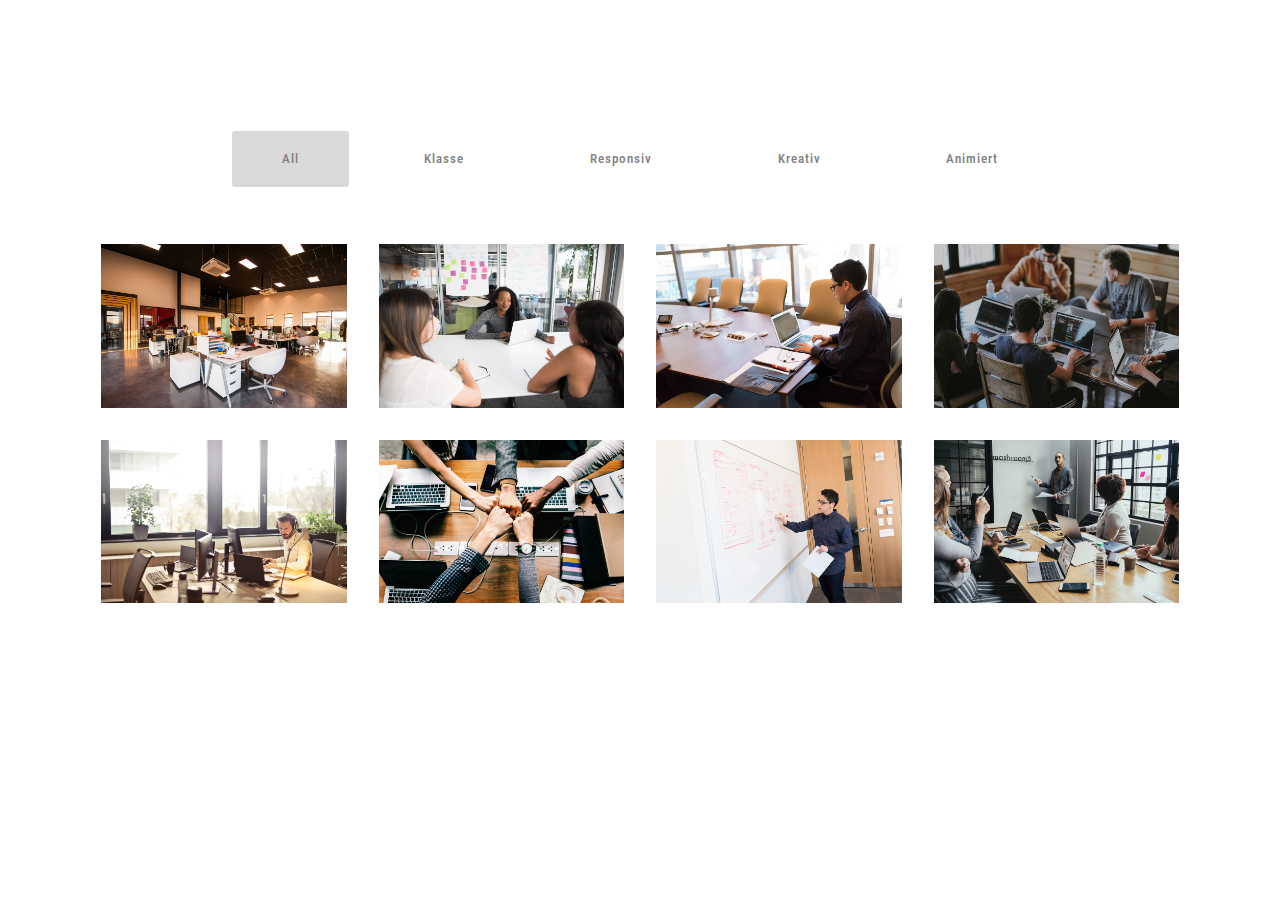
<file: index.html>
<!DOCTYPE html>
<html  >
<head>
  <!-- Site made with Mobirise Website Builder v4.12.3, https://mobirise.com -->
  <meta charset="UTF-8">
  <meta http-equiv="X-UA-Compatible" content="IE=edge">
  <meta name="generator" content="Mobirise v4.12.3, mobirise.com">
  <meta name="viewport" content="width=device-width, initial-scale=1, minimum-scale=1">
  <link rel="shortcut icon" href="assets/images/logo4.png" type="image/x-icon">
  <meta name="description" content="">
  
  
  <title>Home</title>
  <link rel="stylesheet" href="assets/web/assets/mobirise-icons/mobirise-icons.css">
  <link rel="stylesheet" href="assets/bootstrap/css/bootstrap.min.css">
  <link rel="stylesheet" href="assets/bootstrap/css/bootstrap-grid.min.css">
  <link rel="stylesheet" href="assets/bootstrap/css/bootstrap-reboot.min.css">
  <link rel="stylesheet" href="assets/tether/tether.min.css">
  <link rel="stylesheet" href="assets/theme/css/style.css">
  <link rel="stylesheet" href="assets/gallery/style.css">
  <link rel="preload" as="style" href="assets/mobirise/css/mbr-additional.css"><link rel="stylesheet" href="assets/mobirise/css/mbr-additional.css" type="text/css">
  
  
  
</head>
<body>
  <section class="mbr-gallery mbr-slider-carousel cid-rXDww7D6w6" id="gallery2-0">

    

    <div class="container">
        <div><!-- Filter --><div class="mbr-gallery-filter container gallery-filter-active"><ul buttons="0"><li class="mbr-gallery-filter-all"><a class="btn btn-md btn-primary active display-7" href="">All</a></li></ul></div><!-- Gallery --><div class="mbr-gallery-row"><div class="mbr-gallery-layout-default"><div><div><div class="mbr-gallery-item mbr-gallery-item--p2" data-video-url="false" data-tags="Klasse"><div href="#lb-gallery2-0" data-slide-to="0" data-toggle="modal"><img src="assets/images/background1.jpg" alt="" title=""><span class="icon-focus"></span></div></div><div class="mbr-gallery-item mbr-gallery-item--p2" data-video-url="false" data-tags="Responsiv"><div href="#lb-gallery2-0" data-slide-to="1" data-toggle="modal"><img src="assets/images/background2.jpg" alt="" title=""><span class="icon-focus"></span></div></div><div class="mbr-gallery-item mbr-gallery-item--p2" data-video-url="false" data-tags="Kreativ"><div href="#lb-gallery2-0" data-slide-to="2" data-toggle="modal"><img src="assets/images/background3.jpg" alt="" title=""><span class="icon-focus"></span></div></div><div class="mbr-gallery-item mbr-gallery-item--p2" data-video-url="false" data-tags="Animiert"><div href="#lb-gallery2-0" data-slide-to="3" data-toggle="modal"><img src="assets/images/background4.jpg" alt="" title=""><span class="icon-focus"></span></div></div><div class="mbr-gallery-item mbr-gallery-item--p2" data-video-url="false" data-tags="Klasse"><div href="#lb-gallery2-0" data-slide-to="4" data-toggle="modal"><img src="assets/images/background5.jpg" alt="" title=""><span class="icon-focus"></span></div></div><div class="mbr-gallery-item mbr-gallery-item--p2" data-video-url="false" data-tags="Klasse"><div href="#lb-gallery2-0" data-slide-to="5" data-toggle="modal"><img src="assets/images/background6.jpg" alt="" title=""><span class="icon-focus"></span></div></div><div class="mbr-gallery-item mbr-gallery-item--p2" data-video-url="false" data-tags="Responsiv"><div href="#lb-gallery2-0" data-slide-to="6" data-toggle="modal"><img src="assets/images/background7.jpg" alt="" title=""><span class="icon-focus"></span></div></div><div class="mbr-gallery-item mbr-gallery-item--p2" data-video-url="false" data-tags="Animiert"><div href="#lb-gallery2-0" data-slide-to="7" data-toggle="modal"><img src="assets/images/background8.jpg" alt="" title=""><span class="icon-focus"></span></div></div></div></div><div class="clearfix"></div></div></div><!-- Lightbox --><div data-app-prevent-settings="" class="mbr-slider modal fade carousel slide" tabindex="-1" data-keyboard="true" data-interval="false" id="lb-gallery2-0"><div class="modal-dialog"><div class="modal-content"><div class="modal-body"><div class="carousel-inner"><div class="carousel-item active"><img src="assets/images/background1.jpg" alt="" title=""></div><div class="carousel-item"><img src="assets/images/background2.jpg" alt="" title=""></div><div class="carousel-item"><img src="assets/images/background3.jpg" alt="" title=""></div><div class="carousel-item"><img src="assets/images/background4.jpg" alt="" title=""></div><div class="carousel-item"><img src="assets/images/background5.jpg" alt="" title=""></div><div class="carousel-item"><img src="assets/images/background6.jpg" alt="" title=""></div><div class="carousel-item"><img src="assets/images/background7.jpg" alt="" title=""></div><div class="carousel-item"><img src="assets/images/background8.jpg" alt="" title=""></div></div><a class="carousel-control carousel-control-prev" role="button" data-slide="prev" href="#lb-gallery2-0"><span class="mbri-left mbr-iconfont" aria-hidden="true"></span><span class="sr-only">Previous</span></a><a class="carousel-control carousel-control-next" role="button" data-slide="next" href="#lb-gallery2-0"><span class="mbri-right mbr-iconfont" aria-hidden="true"></span><span class="sr-only">Next</span></a><a class="close" href="#" role="button" data-dismiss="modal"><span class="sr-only">Close</span></a></div></div></div></div></div>
    </div>

</section>


  <section class="engine"><a href="https://mobirise.info/a">online site builder</a></section><script src="assets/web/assets/jquery/jquery.min.js"></script>
  <script src="assets/popper/popper.min.js"></script>
  <script src="assets/bootstrap/js/bootstrap.min.js"></script>
  <script src="assets/tether/tether.min.js"></script>
  <script src="assets/smoothscroll/smooth-scroll.js"></script>
  <script src="assets/bootstrapcarouselswipe/bootstrap-carousel-swipe.js"></script>
  <script src="assets/vimeoplayer/jquery.mb.vimeo_player.js"></script>
  <script src="assets/masonry/masonry.pkgd.min.js"></script>
  <script src="assets/imagesloaded/imagesloaded.pkgd.min.js"></script>
  <script src="assets/theme/js/script.js"></script>
  <script src="assets/gallery/player.min.js"></script>
  <script src="assets/gallery/script.js"></script>
  <script src="assets/slidervideo/script.js"></script>
  
  
 <div id="scrollToTop" class="scrollToTop mbr-arrow-up"><a style="text-align: center;"><i class="mbr-arrow-up-icon mbr-arrow-up-icon-cm cm-icon cm-icon-smallarrow-up"></i></a></div>
  </body>
</html>
</file>
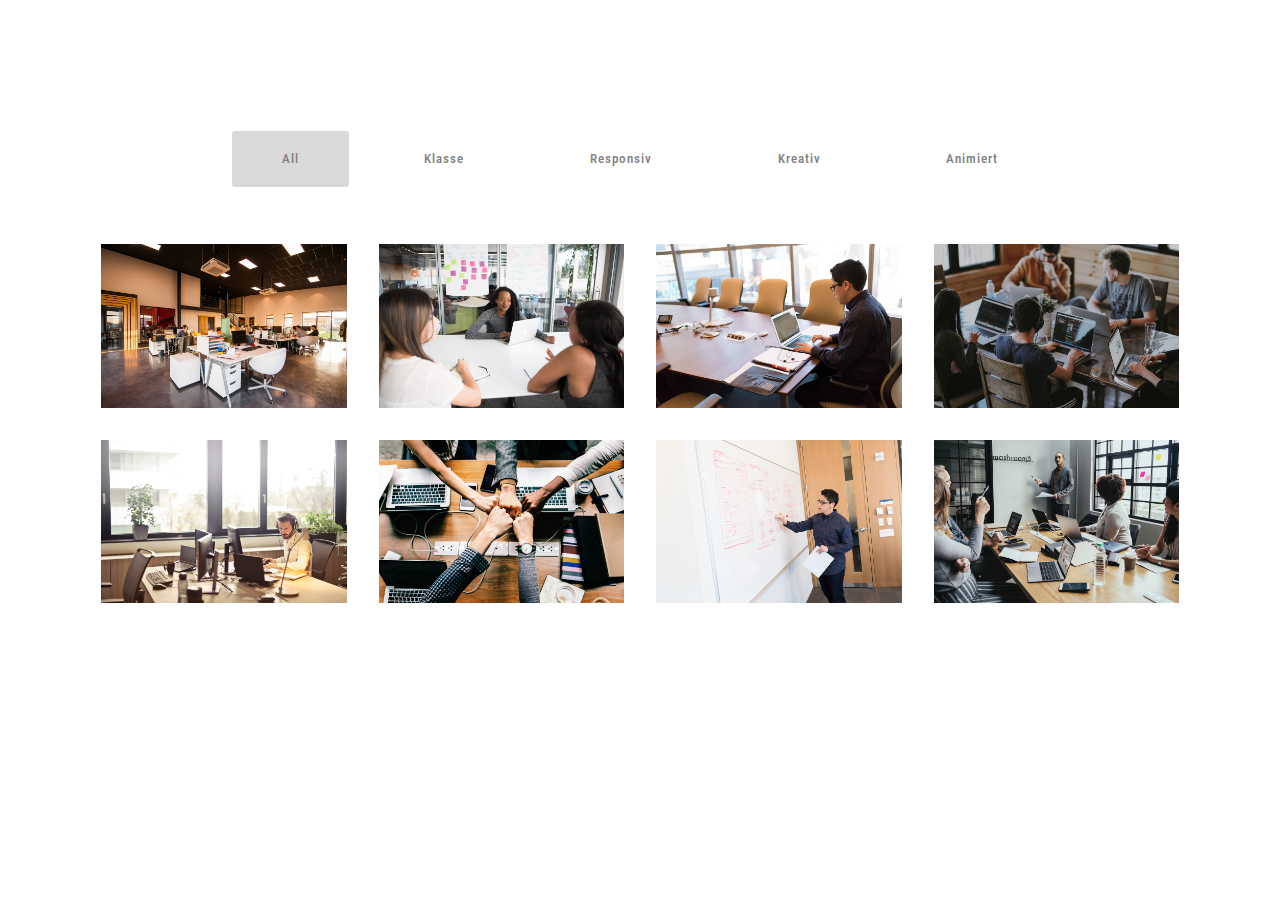
<file: page1.html>
<!DOCTYPE html>
<html  >
<head>
  <!-- Site made with Mobirise Website Builder v4.12.3, https://mobirise.com -->
  <meta charset="UTF-8">
  <meta http-equiv="X-UA-Compatible" content="IE=edge">
  <meta name="generator" content="Mobirise v4.12.3, mobirise.com">
  <meta name="viewport" content="width=device-width, initial-scale=1, minimum-scale=1">
  <link rel="shortcut icon" href="assets/images/logo4.png" type="image/x-icon">
  <meta name="description" content="">
  
  
  <title>Page 1</title>
  <link rel="stylesheet" href="assets/web/assets/mobirise-icons/mobirise-icons.css">
  <link rel="stylesheet" href="assets/bootstrap/css/bootstrap.min.css">
  <link rel="stylesheet" href="assets/bootstrap/css/bootstrap-grid.min.css">
  <link rel="stylesheet" href="assets/bootstrap/css/bootstrap-reboot.min.css">
  <link rel="stylesheet" href="assets/tether/tether.min.css">
  <link rel="stylesheet" href="assets/theme/css/style.css">
  <link rel="stylesheet" href="assets/gallery/style.css">
  <link rel="preload" as="style" href="assets/mobirise/css/mbr-additional.css"><link rel="stylesheet" href="assets/mobirise/css/mbr-additional.css" type="text/css">
  
  
  
</head>
<body>
  <section class="mbr-gallery mbr-slider-carousel cid-rXDB8TlWU6" id="gallery2-2">

    

    <div class="container">
        <div><!-- Filter --><div class="mbr-gallery-filter container gallery-filter-active"><ul buttons="0"><li class="mbr-gallery-filter-all"><a class="btn btn-md btn-primary active display-7" href="">All</a></li></ul></div><!-- Gallery --><div class="mbr-gallery-row"><div class="mbr-gallery-layout-default"><div><div><div class="mbr-gallery-item mbr-gallery-item--p2" data-video-url="false" data-tags="Klasse"><div href="#lb-gallery2-2" data-slide-to="0" data-toggle="modal"><img src="assets/images/background1.jpg" alt="" title=""><span class="icon-focus"></span></div></div><div class="mbr-gallery-item mbr-gallery-item--p2" data-video-url="false" data-tags="Responsiv"><div href="#lb-gallery2-2" data-slide-to="1" data-toggle="modal"><img src="assets/images/background2.jpg" alt="" title=""><span class="icon-focus"></span></div></div><div class="mbr-gallery-item mbr-gallery-item--p2" data-video-url="false" data-tags="Kreativ"><div href="#lb-gallery2-2" data-slide-to="2" data-toggle="modal"><img src="assets/images/background3.jpg" alt="" title=""><span class="icon-focus"></span></div></div><div class="mbr-gallery-item mbr-gallery-item--p2" data-video-url="false" data-tags="Animiert"><div href="#lb-gallery2-2" data-slide-to="3" data-toggle="modal"><img src="assets/images/background4.jpg" alt="" title=""><span class="icon-focus"></span></div></div><div class="mbr-gallery-item mbr-gallery-item--p2" data-video-url="false" data-tags="Klasse"><div href="#lb-gallery2-2" data-slide-to="4" data-toggle="modal"><img src="assets/images/background5.jpg" alt="" title=""><span class="icon-focus"></span></div></div><div class="mbr-gallery-item mbr-gallery-item--p2" data-video-url="false" data-tags="Klasse"><div href="#lb-gallery2-2" data-slide-to="5" data-toggle="modal"><img src="assets/images/background6.jpg" alt="" title=""><span class="icon-focus"></span></div></div><div class="mbr-gallery-item mbr-gallery-item--p2" data-video-url="false" data-tags="Responsiv"><div href="#lb-gallery2-2" data-slide-to="6" data-toggle="modal"><img src="assets/images/background7.jpg" alt="" title=""><span class="icon-focus"></span></div></div><div class="mbr-gallery-item mbr-gallery-item--p2" data-video-url="false" data-tags="Animiert"><div href="#lb-gallery2-2" data-slide-to="7" data-toggle="modal"><img src="assets/images/background8.jpg" alt="" title=""><span class="icon-focus"></span></div></div></div></div><div class="clearfix"></div></div></div><!-- Lightbox --><div data-app-prevent-settings="" class="mbr-slider modal fade carousel slide" tabindex="-1" data-keyboard="true" data-interval="false" id="lb-gallery2-2"><div class="modal-dialog"><div class="modal-content"><div class="modal-body"><div class="carousel-inner"><div class="carousel-item active"><img src="assets/images/background1.jpg" alt="" title=""></div><div class="carousel-item"><img src="assets/images/background2.jpg" alt="" title=""></div><div class="carousel-item"><img src="assets/images/background3.jpg" alt="" title=""></div><div class="carousel-item"><img src="assets/images/background4.jpg" alt="" title=""></div><div class="carousel-item"><img src="assets/images/background5.jpg" alt="" title=""></div><div class="carousel-item"><img src="assets/images/background6.jpg" alt="" title=""></div><div class="carousel-item"><img src="assets/images/background7.jpg" alt="" title=""></div><div class="carousel-item"><img src="assets/images/background8.jpg" alt="" title=""></div></div><a class="carousel-control carousel-control-prev" role="button" data-slide="prev" href="#lb-gallery2-2"><span class="mbri-left mbr-iconfont" aria-hidden="true"></span><span class="sr-only">Previous</span></a><a class="carousel-control carousel-control-next" role="button" data-slide="next" href="#lb-gallery2-2"><span class="mbri-right mbr-iconfont" aria-hidden="true"></span><span class="sr-only">Next</span></a><a class="close" href="#" role="button" data-dismiss="modal"><span class="sr-only">Close</span></a></div></div></div></div></div>
    </div>

</section>


  <section class="engine"><a href="https://mobirise.info/x">free css templates</a></section><script src="assets/web/assets/jquery/jquery.min.js"></script>
  <script src="assets/popper/popper.min.js"></script>
  <script src="assets/bootstrap/js/bootstrap.min.js"></script>
  <script src="assets/tether/tether.min.js"></script>
  <script src="assets/smoothscroll/smooth-scroll.js"></script>
  <script src="assets/bootstrapcarouselswipe/bootstrap-carousel-swipe.js"></script>
  <script src="assets/vimeoplayer/jquery.mb.vimeo_player.js"></script>
  <script src="assets/masonry/masonry.pkgd.min.js"></script>
  <script src="assets/imagesloaded/imagesloaded.pkgd.min.js"></script>
  <script src="assets/theme/js/script.js"></script>
  <script src="assets/gallery/player.min.js"></script>
  <script src="assets/gallery/script.js"></script>
  <script src="assets/slidervideo/script.js"></script>
  
  
 <div id="scrollToTop" class="scrollToTop mbr-arrow-up"><a style="text-align: center;"><i class="mbr-arrow-up-icon mbr-arrow-up-icon-cm cm-icon cm-icon-smallarrow-up"></i></a></div>
  </body>
</html>
</file>
<file: assets/web/assets/mobirise-icons/mobirise-icons.css>
@font-face {
  font-family: 'MobiriseIcons';
  src:  url('mobirise-icons.eot?spat4u');
  src:  url('mobirise-icons.eot?spat4u#iefix') format('embedded-opentype'),
    url('mobirise-icons.ttf?spat4u') format('truetype'),
    url('mobirise-icons.woff?spat4u') format('woff'),
    url('mobirise-icons.svg?spat4u#MobiriseIcons') format('svg');
  font-weight: normal;
  font-style: normal;
  font-display: swap;
}

[class^="mbri-"], [class*=" mbri-"] {
  /* use !important to prevent issues with browser extensions that change fonts */
  font-family: MobiriseIcons !important;
  speak: none;
  font-style: normal;
  font-weight: normal;
  font-variant: normal;
  text-transform: none;
  line-height: 1;

  /* Better Font Rendering =========== */
  -webkit-font-smoothing: antialiased;
  -moz-osx-font-smoothing: grayscale;
}

.mbri-add-submenu:before {
  content: "\e900";
}
.mbri-alert:before {
  content: "\e901";
}
.mbri-align-center:before {
  content: "\e902";
}
.mbri-align-justify:before {
  content: "\e903";
}
.mbri-align-left:before {
  content: "\e904";
}
.mbri-align-right:before {
  content: "\e905";
}
.mbri-android:before {
  content: "\e906";
}
.mbri-apple:before {
  content: "\e907";
}
.mbri-arrow-down:before {
  content: "\e908";
}
.mbri-arrow-next:before {
  content: "\e909";
}
.mbri-arrow-prev:before {
  content: "\e90a";
}
.mbri-arrow-up:before {
  content: "\e90b";
}
.mbri-bold:before {
  content: "\e90c";
}
.mbri-bookmark:before {
  content: "\e90d";
}
.mbri-bootstrap:before {
  content: "\e90e";
}
.mbri-briefcase:before {
  content: "\e90f";
}
.mbri-browse:before {
  content: "\e910";
}
.mbri-bulleted-list:before {
  content: "\e911";
}
.mbri-calendar:before {
  content: "\e912";
}
.mbri-camera:before {
  content: "\e913";
}
.mbri-cart-add:before {
  content: "\e914";
}
.mbri-cart-full:before {
  content: "\e915";
}
.mbri-cash:before {
  content: "\e916";
}
.mbri-change-style:before {
  content: "\e917";
}
.mbri-chat:before {
  content: "\e918";
}
.mbri-clock:before {
  content: "\e919";
}
.mbri-close:before {
  content: "\e91a";
}
.mbri-cloud:before {
  content: "\e91b";
}
.mbri-code:before {
  content: "\e91c";
}
.mbri-contact-form:before {
  content: "\e91d";
}
.mbri-credit-card:before {
  content: "\e91e";
}
.mbri-cursor-click:before {
  content: "\e91f";
}
.mbri-cust-feedback:before {
  content: "\e920";
}
.mbri-database:before {
  content: "\e921";
}
.mbri-delivery:before {
  content: "\e922";
}
.mbri-desktop:before {
  content: "\e923";
}
.mbri-devices:before {
  content: "\e924";
}
.mbri-down:before {
  content: "\e925";
}
.mbri-download:before {
  content: "\e989";
}
.mbri-drag-n-drop:before {
  content: "\e927";
}
.mbri-drag-n-drop2:before {
  content: "\e928";
}
.mbri-edit:before {
  content: "\e929";
}
.mbri-edit2:before {
  content: "\e92a";
}
.mbri-error:before {
  content: "\e92b";
}
.mbri-extension:before {
  content: "\e92c";
}
.mbri-features:before {
  content: "\e92d";
}
.mbri-file:before {
  content: "\e92e";
}
.mbri-flag:before {
  content: "\e92f";
}
.mbri-folder:before {
  content: "\e930";
}
.mbri-gift:before {
  content: "\e931";
}
.mbri-github:before {
  content: "\e932";
}
.mbri-globe:before {
  content: "\e933";
}
.mbri-globe-2:before {
  content: "\e934";
}
.mbri-growing-chart:before {
  content: "\e935";
}
.mbri-hearth:before {
  content: "\e936";
}
.mbri-help:before {
  content: "\e937";
}
.mbri-home:before {
  content: "\e938";
}
.mbri-hot-cup:before {
  content: "\e939";
}
.mbri-idea:before {
  content: "\e93a";
}
.mbri-image-gallery:before {
  content: "\e93b";
}
.mbri-image-slider:before {
  content: "\e93c";
}
.mbri-info:before {
  content: "\e93d";
}
.mbri-italic:before {
  content: "\e93e";
}
.mbri-key:before {
  content: "\e93f";
}
.mbri-laptop:before {
  content: "\e940";
}
.mbri-layers:before {
  content: "\e941";
}
.mbri-left-right:before {
  content: "\e942";
}
.mbri-left:before {
  content: "\e943";
}
.mbri-letter:before {
  content: "\e944";
}
.mbri-like:before {
  content: "\e945";
}
.mbri-link:before {
  content: "\e946";
}
.mbri-lock:before {
  content: "\e947";
}
.mbri-login:before {
  content: "\e948";
}
.mbri-logout:before {
  content: "\e949";
}
.mbri-magic-stick:before {
  content: "\e94a";
}
.mbri-map-pin:before {
  content: "\e94b";
}
.mbri-menu:before {
  content: "\e94c";
}
.mbri-mobile:before {
  content: "\e94d";
}
.mbri-mobile2:before {
  content: "\e94e";
}
.mbri-mobirise:before {
  content: "\e94f";
}
.mbri-more-horizontal:before {
  content: "\e950";
}
.mbri-more-vertical:before {
  content: "\e951";
}
.mbri-music:before {
  content: "\e952";
}
.mbri-new-file:before {
  content: "\e953";
}
.mbri-numbered-list:before {
  content: "\e954";
}
.mbri-opened-folder:before {
  content: "\e955";
}
.mbri-pages:before {
  content: "\e956";
}
.mbri-paper-plane:before {
  content: "\e957";
}
.mbri-paperclip:before {
  content: "\e958";
}
.mbri-photo:before {
  content: "\e959";
}
.mbri-photos:before {
  content: "\e95a";
}
.mbri-pin:before {
  content: "\e95b";
}
.mbri-play:before {
  content: "\e95c";
}
.mbri-plus:before {
  content: "\e95d";
}
.mbri-preview:before {
  content: "\e95e";
}
.mbri-print:before {
  content: "\e95f";
}
.mbri-protect:before {
  content: "\e960";
}
.mbri-question:before {
  content: "\e961";
}
.mbri-quote-left:before {
  content: "\e962";
}
.mbri-quote-right:before {
  content: "\e963";
}
.mbri-refresh:before {
  content: "\e964";
}
.mbri-responsive:before {
  content: "\e965";
}
.mbri-right:before {
  content: "\e966";
}
.mbri-rocket:before {
  content: "\e967";
}
.mbri-sad-face:before {
  content: "\e968";
}
.mbri-sale:before {
  content: "\e969";
}
.mbri-save:before {
  content: "\e96a";
}
.mbri-search:before {
  content: "\e96b";
}
.mbri-setting:before {
  content: "\e96c";
}
.mbri-setting2:before {
  content: "\e96d";
}
.mbri-setting3:before {
  content: "\e96e";
}
.mbri-share:before {
  content: "\e96f";
}
.mbri-shopping-bag:before {
  content: "\e970";
}
.mbri-shopping-basket:before {
  content: "\e971";
}
.mbri-shopping-cart:before {
  content: "\e972";
}
.mbri-sites:before {
  content: "\e973";
}
.mbri-smile-face:before {
  content: "\e974";
}
.mbri-speed:before {
  content: "\e975";
}
.mbri-star:before {
  content: "\e976";
}
.mbri-success:before {
  content: "\e977";
}
.mbri-sun:before {
  content: "\e978";
}
.mbri-sun2:before {
  content: "\e979";
}
.mbri-tablet:before {
  content: "\e97a";
}
.mbri-tablet-vertical:before {
  content: "\e97b";
}
.mbri-target:before {
  content: "\e97c";
}
.mbri-timer:before {
  content: "\e97d";
}
.mbri-to-ftp:before {
  content: "\e97e";
}
.mbri-to-local-drive:before {
  content: "\e97f";
}
.mbri-touch-swipe:before {
  content: "\e980";
}
.mbri-touch:before {
  content: "\e981";
}
.mbri-trash:before {
  content: "\e982";
}
.mbri-underline:before {
  content: "\e983";
}
.mbri-unlink:before {
  content: "\e984";
}
.mbri-unlock:before {
  content: "\e985";
}
.mbri-up-down:before {
  content: "\e986";
}
.mbri-up:before {
  content: "\e987";
}
.mbri-update:before {
  content: "\e988";
}
.mbri-upload:before {
 content: "\e926"; 
}
.mbri-user:before {
  content: "\e98a";
}
.mbri-user2:before {
  content: "\e98b";
}
.mbri-users:before {
  content: "\e98c";
}
.mbri-video:before {
  content: "\e98d";
}
.mbri-video-play:before {
  content: "\e98e";
}
.mbri-watch:before {
  content: "\e98f";
}
.mbri-website-theme:before {
  content: "\e990";
}
.mbri-wifi:before {
  content: "\e991";
}
.mbri-windows:before {
  content: "\e992";
}
.mbri-zoom-out:before {
  content: "\e993";
}
.mbri-redo:before {
  content: "\e994";
}
.mbri-undo:before {
  content: "\e995";
}
</file>
<file: assets/theme/css/style.css>
@charset "UTF-8";
/*!
 * Mobirise v4 theme (https://mobirise.com/)
 * Copyright 2017 Mobirise
 */
section {
  background-color: #eeeeee;
}

body {
  font-style: normal;
  line-height: 1.5;
}

section,
.container,
.container-fluid {
  position: relative;
  word-wrap: break-word;
}

a.mbr-iconfont:hover {
  text-decoration: none;
}

.article .lead p,
.article .lead ul,
.article .lead ol,
.article .lead pre,
.article .lead blockquote {
  margin-bottom: 0;
}

ul,
ol,
pre,
blockquote {
  margin-bottom: 2.3125rem;
}

pre {
  background: #f4f4f4;
  padding: 10px 24px;
  white-space: pre-wrap;
}

.inactive {
  -webkit-user-select: none;
  -moz-user-select: none;
  -ms-user-select: none;
  user-select: none;
  pointer-events: none;
  -webkit-user-drag: none;
  user-drag: none;
}

.mbr-section__comments .row {
  justify-content: center;
  -webkit-justify-content: center;
}

a {
  font-style: normal;
  font-weight: 400;
  cursor: pointer;
}
a, a:hover {
  text-decoration: none;
}

figure {
  margin-bottom: 0;
}

body {
  color: #232323;
}

h1,
h2,
h3,
h4,
h5,
h6,
.h1,
.h2,
.h3,
.h4,
.h5,
.h6,
.display-1,
.display-2,
.display-3,
.display-4 {
  line-height: 1;
  word-break: break-word;
  word-wrap: break-word;
}

.mbr-section-title {
  font-style: normal;
  line-height: 1.2;
}

.mbr-section-subtitle {
  line-height: 1.3;
}

.mbr-text {
  font-style: normal;
  line-height: 1.6;
}

b,
strong {
  font-weight: bold;
}

blockquote {
  padding: 10px 0 10px 20px;
  position: relative;
  border-left: 2px solid;
  border-color: #ff3366;
}

input:-webkit-autofill, input:-webkit-autofill:hover, input:-webkit-autofill:focus, input:-webkit-autofill:active {
  transition-delay: 9999s;
  transition-property: background-color, color;
}

textarea[type=hidden] {
  display: none;
}

body {
  position: relative;
}

section {
  background-position: 50% 50%;
  background-repeat: no-repeat;
  background-size: cover;
}
section .mbr-background-video,
section .mbr-background-video-preview {
  position: absolute;
  bottom: 0;
  left: 0;
  right: 0;
  top: 0;
}

.hidden {
  visibility: hidden;
}

.mbr-z-index20 {
  z-index: 20;
}

/*! Base colors */
.mbr-white {
  color: #ffffff;
}

.mbr-black {
  color: #000000;
}

.mbr-bg-white {
  background-color: #ffffff;
}

.mbr-bg-black {
  background-color: #000000;
}

/*! Text-aligns */
.align-left {
  text-align: left;
}

.align-center {
  text-align: center;
}

.align-right {
  text-align: right;
}

@media (max-width: 767px) {
  .align-left,
.align-center,
.align-right,
.mbr-section-btn,
.mbr-section-title {
    text-align: center;
  }
}
/*! Font-weight  */
.mbr-light {
  font-weight: 300;
}

.mbr-regular {
  font-weight: 400;
}

.mbr-semibold {
  font-weight: 500;
}

.mbr-bold {
  font-weight: 700;
}

/*! Media  */
.media-size-item {
  -webkit-flex: 1 1 auto;
  -moz-flex: 1 1 auto;
  -ms-flex: 1 1 auto;
  -o-flex: 1 1 auto;
  flex: 1 1 auto;
}

.media-content {
  -webkit-flex-basis: 100%;
  flex-basis: 100%;
}

.media-container-row {
  display: -ms-flexbox;
  display: -webkit-flex;
  display: flex;
  -webkit-flex-direction: row;
  -ms-flex-direction: row;
  flex-direction: row;
  -webkit-flex-wrap: wrap;
  -ms-flex-wrap: wrap;
  flex-wrap: wrap;
  -webkit-justify-content: center;
  -ms-flex-pack: center;
  justify-content: center;
  -webkit-align-content: center;
  -ms-flex-line-pack: center;
  align-content: center;
  -webkit-align-items: start;
  -ms-flex-align: start;
  align-items: start;
}
.media-container-row .media-size-item {
  width: 400px;
}

.media-container-column {
  display: -ms-flexbox;
  display: -webkit-flex;
  display: flex;
  -webkit-flex-direction: column;
  -ms-flex-direction: column;
  flex-direction: column;
  -webkit-flex-wrap: wrap;
  -ms-flex-wrap: wrap;
  flex-wrap: wrap;
  -webkit-justify-content: center;
  -ms-flex-pack: center;
  justify-content: center;
  -webkit-align-content: center;
  -ms-flex-line-pack: center;
  align-content: center;
  -webkit-align-items: stretch;
  -ms-flex-align: stretch;
  align-items: stretch;
}
.media-container-column > * {
  width: 100%;
}

@media (min-width: 992px) {
  .media-container-row {
    -webkit-flex-wrap: nowrap;
    -ms-flex-wrap: nowrap;
    flex-wrap: nowrap;
  }
}
figure {
  overflow: hidden;
}

figure[mbr-media-size] {
  transition: width 0.1s;
}

.mbr-figure img,
.mbr-figure iframe {
  display: block;
  width: 100%;
}

.card {
  background-color: transparent;
  border: none;
}

.card-box {
  width: 100%;
}

.card-img {
  text-align: center;
  flex-shrink: 0;
  -webkit-flex-shrink: 0;
}

.media {
  max-width: 100%;
  margin: 0 auto;
}

.mbr-figure {
  -ms-flex-item-align: center;
  -ms-grid-row-align: center;
  -webkit-align-self: center;
  align-self: center;
}

.media-container > div {
  max-width: 100%;
}

.mbr-figure img,
.card-img img {
  width: 100%;
}

@media (max-width: 991px) {
  .media-size-item {
    width: auto !important;
  }

  .media {
    width: auto;
  }

  .mbr-figure {
    width: 100% !important;
  }
}
/*! Buttons */
.btn {
  font-weight: 500;
  border-width: 2px;
  font-style: normal;
  letter-spacing: 1px;
  margin: 0.4rem 0.8rem;
  white-space: normal;
  -webkit-transition: all 0.3s ease-in-out;
  -moz-transition: all 0.3s ease-in-out;
  transition: all 0.3s ease-in-out;
  display: inline-flex;
  align-items: center;
  justify-content: center;
  word-break: break-word;
  -webkit-align-items: center;
  -webkit-justify-content: center;
  display: -webkit-inline-flex;
}

.btn-sm {
  font-weight: 500;
  letter-spacing: 1px;
  -webkit-transition: all 0.3s ease-in-out;
  -moz-transition: all 0.3s ease-in-out;
  transition: all 0.3s ease-in-out;
}

.btn-md {
  font-weight: 500;
  letter-spacing: 1px;
  margin: 0.4rem 0.8rem !important;
  -webkit-transition: all 0.3s ease-in-out;
  -moz-transition: all 0.3s ease-in-out;
  transition: all 0.3s ease-in-out;
}

.btn-lg {
  font-weight: 500;
  letter-spacing: 1px;
  margin: 0.4rem 0.8rem !important;
  -webkit-transition: all 0.3s ease-in-out;
  -moz-transition: all 0.3s ease-in-out;
  transition: all 0.3s ease-in-out;
}

.mbr-section-btn {
  margin-left: -0.25rem;
  margin-right: -0.25rem;
  font-size: 0;
}

nav .mbr-section-btn {
  margin-left: 0rem;
  margin-right: 0rem;
}

.btn-form {
  border-radius: 0;
}
.btn-form:hover {
  cursor: pointer;
}

/*! Btn icon margin */
.btn .mbr-iconfont,
.btn.btn-sm .mbr-iconfont {
  cursor: pointer;
  margin-right: 0.5rem;
}

.btn.btn-md .mbr-iconfont,
.btn.btn-md .mbr-iconfont {
  margin-right: 0.8rem;
}

.mbr-regular {
  font-weight: 400;
}

.mbr-semibold {
  font-weight: 500;
}

.mbr-bold {
  font-weight: 700;
}

[type=submit] {
  -webkit-appearance: none;
}

/*! Full-screen */
.mbr-fullscreen .mbr-overlay {
  min-height: 100vh;
}

.mbr-fullscreen {
  display: flex;
  display: -webkit-flex;
  display: -moz-flex;
  display: -ms-flex;
  display: -o-flex;
  align-items: center;
  -webkit-align-items: center;
  min-height: 100vh;
  padding-top: 3rem;
  padding-bottom: 3rem;
}

/*! Map */
.map {
  height: 25rem;
  position: relative;
}
.map iframe {
  width: 100%;
  height: 100%;
}

.mbr-overlay {
  background-color: #000;
  bottom: 0;
  left: 0;
  opacity: 0.5;
  position: absolute;
  right: 0;
  top: 0;
  z-index: 0;
  pointer-events: none;
}

/* Form */
blockquote {
  font-style: italic;
  padding: 10px 0 10px 20px;
  font-size: 1.09rem;
  position: relative;
  border-width: 3px;
}

.form-control {
  background-color: #f5f5f5;
  box-shadow: none;
  color: #565656;
  line-height: 1.43;
  min-height: 3.5em;
  padding: 1.07em 0.5em;
}
.form-control, .form-control:focus {
  border: 1px solid #e8e8e8;
}
.form-active .form-control:invalid {
  border-color: red;
}

.form-control-label {
  position: relative;
  cursor: pointer;
  margin-bottom: 0.357em;
  padding: 0;
}

.alert {
  color: #ffffff;
  border-radius: 0;
  border: 0;
  font-size: 0.875rem;
  line-height: 1.5;
  margin-bottom: 1.875rem;
  padding: 1.25rem;
  position: relative;
}
.alert.alert-form::after {
  background-color: inherit;
  bottom: -7px;
  content: "";
  display: block;
  height: 14px;
  left: 50%;
  margin-left: -7px;
  position: absolute;
  transform: rotate(45deg);
  width: 14px;
  -webkit-transform: rotate(45deg);
}

.form-asterisk {
  font-family: initial;
  position: absolute;
  top: -2px;
  font-weight: normal;
}

/*! Scroll to top arrow */
#scrollToTop a i:before {
  content: "";
  position: absolute;
  height: 40%;
  top: 25%;
  background: #fff;
  width: 2px;
  left: calc(50% - 1px);
}
#scrollToTop a i:after {
  content: "";
  position: absolute;
  display: block;
  border-top: 2px solid #fff;
  border-right: 2px solid #fff;
  width: 40%;
  height: 40%;
  left: 30%;
  bottom: 30%;
  transform: rotate(135deg);
  -webkit-transform: rotate(135deg);
}

.mbr-arrow-up {
  bottom: 25px;
  right: 90px;
  position: fixed;
  text-align: right;
  z-index: 5000;
  color: #ffffff;
  font-size: 32px;
  transform: rotate(180deg);
  -webkit-transform: rotate(180deg);
}

.mbr-arrow-up a {
  background: rgba(0, 0, 0, 0.2);
  border-radius: 3px;
  color: #fff;
  display: inline-block;
  height: 60px;
  width: 60px;
  outline-style: none !important;
  position: relative;
  text-decoration: none;
  transition: all 0.3s ease-in-out;
  cursor: pointer;
  text-align: center;
}
.mbr-arrow-up a:hover {
  background-color: rgba(0, 0, 0, 0.4);
}
.mbr-arrow-up a i {
  line-height: 60px;
}

.mbr-arrow-up-icon {
  display: block;
  color: #fff;
}

.mbr-arrow-up-icon::before {
  content: "›";
  display: inline-block;
  font-family: serif;
  font-size: 32px;
  line-height: 1;
  font-style: normal;
  position: relative;
  top: 6px;
  left: -4px;
  -webkit-transform: rotate(-90deg);
  transform: rotate(-90deg);
}

/*! Arrow Down */
.mbr-arrow {
  position: absolute;
  bottom: 45px;
  left: 50%;
  width: 60px;
  height: 60px;
  cursor: pointer;
  background-color: rgba(80, 80, 80, 0.5);
  border-radius: 50%;
  -webkit-transform: translateX(-50%);
  transform: translateX(-50%);
}
.mbr-arrow > a {
  display: inline-block;
  text-decoration: none;
  outline-style: none;
  -webkit-animation: arrowdown 1.7s ease-in-out infinite;
  animation: arrowdown 1.7s ease-in-out infinite;
}
.mbr-arrow > a > i {
  position: absolute;
  top: -2px;
  left: 15px;
  font-size: 2rem;
}

@keyframes arrowdown {
  0% {
    transform: translateY(0px);
    -webkit-transform: translateY(0px);
  }
  50% {
    transform: translateY(-5px);
    -webkit-transform: translateY(-5px);
  }
  100% {
    transform: translateY(0px);
    -webkit-transform: translateY(0px);
  }
}
@-webkit-keyframes arrowdown {
  0% {
    transform: translateY(0px);
    -webkit-transform: translateY(0px);
  }
  50% {
    transform: translateY(-5px);
    -webkit-transform: translateY(-5px);
  }
  100% {
    transform: translateY(0px);
    -webkit-transform: translateY(0px);
  }
}
@media (max-width: 500px) {
  .mbr-arrow-up {
    left: 50%;
    right: auto;
    transform: translateX(-50%) rotate(180deg);
    -webkit-transform: translateX(-50%) rotate(180deg);
  }
}
/*Gradients animation*/
@keyframes gradient-animation {
  from {
    background-position: 0% 100%;
    animation-timing-function: ease-in-out;
  }
  to {
    background-position: 100% 0%;
    animation-timing-function: ease-in-out;
  }
}
@-webkit-keyframes gradient-animation {
  from {
    background-position: 0% 100%;
    animation-timing-function: ease-in-out;
  }
  to {
    background-position: 100% 0%;
    animation-timing-function: ease-in-out;
  }
}
.bg-gradient {
  background-size: 200% 200%;
  animation: gradient-animation 5s infinite alternate;
  -webkit-animation: gradient-animation 5s infinite alternate;
}

.menu .navbar-brand {
  display: -webkit-flex;
}
.menu .navbar-brand span {
  display: flex;
  display: -webkit-flex;
}
.menu .navbar-brand .navbar-caption-wrap {
  display: -webkit-flex;
}
.menu .navbar-brand .navbar-logo img {
  display: -webkit-flex;
}
@media (min-width: 768px) and (max-width: 1023px) {
  .menu .navbar-toggleable-sm .navbar-nav {
    display: -webkit-box;
    display: -webkit-flex;
    display: -ms-flexbox;
  }
}
@media (max-width: 1023px) {
  .menu .navbar-collapse {
    max-height: 93.5vh;
  }
  .menu .navbar-collapse.show {
    overflow: auto;
  }
}
@media (min-width: 1024px) {
  .menu .navbar-nav.nav-dropdown {
    display: -webkit-flex;
  }
  .menu .navbar-toggleable-sm .navbar-collapse {
    display: -webkit-flex !important;
  }
  .menu .collapsed .navbar-collapse {
    max-height: 93.5vh;
  }
  .menu .collapsed .navbar-collapse.show {
    overflow: auto;
  }
}
@media (max-width: 767px) {
  .menu .navbar-collapse {
    max-height: 80vh;
  }
}

/* Others*/
.note-check a[data-value=Rubik] {
  font-style: normal;
}

.mbr-arrow a {
  color: #ffffff;
}

@media (max-width: 767px) {
  .mbr-arrow {
    display: none;
  }
}
.navbar {
  display: -webkit-flex;
  -webkit-flex-wrap: wrap;
  -webkit-align-items: center;
  -webkit-justify-content: space-between;
}

.navbar-collapse {
  -webkit-flex-basis: 100%;
  -webkit-flex-grow: 1;
  -webkit-align-items: center;
}

.nav-dropdown .link {
  padding: 0.667em 1.667em !important;
  margin: 0 !important;
}

.nav {
  display: -webkit-flex;
  -webkit-flex-wrap: wrap;
}

.row {
  display: -webkit-flex;
  -webkit-flex-wrap: wrap;
}

.justify-content-center {
  -webkit-justify-content: center;
}

.form-inline {
  display: -webkit-flex;
  -webkit-flex-flow: row wrap;
  -webkit-align-items: center;
}

.card-wrapper {
  -webkit-flex: 1;
}

.carousel-control {
  z-index: 10;
  display: -webkit-flex;
  -webkit-align-items: center;
  -webkit-justify-content: center;
}

.carousel-controls {
  display: -webkit-flex;
}

.media {
  display: -webkit-flex;
}

.form-group:focus {
  outline: none;
}

.jq-selectbox__select {
  padding: 1.07em 0.5em;
  position: absolute;
  top: 0;
  left: 0;
  width: 100%;
}

.jq-selectbox__dropdown {
  position: absolute;
  top: 100%;
  left: 0 !important;
  width: 100% !important;
}

.jq-selectbox__trigger-arrow {
  transform: translateY(-50%);
}

.jq-selectbox li {
  padding: 1.07em 0.5em;
}

input[type=range] {
  padding-left: 0 !important;
  padding-right: 0 !important;
}

.modal-dialog,
.modal-content {
  height: 100%;
}

.modal-dialog .carousel-inner {
  height: calc(100vh - 1.75rem);
}
@media (max-width: 575px) {
  .modal-dialog .carousel-inner {
    height: calc(100vh - 1rem);
  }
}

.carousel-item {
  text-align: center;
}

.carousel-item img {
  margin: auto;
}

.navbar-toggler {
  -webkit-align-self: flex-start;
  -ms-flex-item-align: start;
  align-self: flex-start;
  padding: 0.25rem 0.75rem;
  font-size: 1.25rem;
  line-height: 1;
  background: transparent;
  border: 1px solid transparent;
  -webkit-border-radius: 0.25rem;
  border-radius: 0.25rem;
}

.navbar-toggler:focus,
.navbar-toggler:hover {
  text-decoration: none;
}

.navbar-toggler-icon {
  display: inline-block;
  width: 1.5em;
  height: 1.5em;
  vertical-align: middle;
  content: "";
  background: no-repeat center center;
  -webkit-background-size: 100% 100%;
  -o-background-size: 100% 100%;
  background-size: 100% 100%;
}

.navbar-toggler-left {
  position: absolute;
  left: 1rem;
}

.navbar-toggler-right {
  position: absolute;
  right: 1rem;
}

@media (max-width: 575px) {
  .navbar-toggleable .navbar-nav .dropdown-menu {
    position: static;
    float: none;
  }

  .navbar-toggleable > .container {
    padding-right: 0;
    padding-left: 0;
  }
}
@media (min-width: 576px) {
  .navbar-toggleable {
    -webkit-box-orient: horizontal;
    -webkit-box-direction: normal;
    -webkit-flex-direction: row;
    -ms-flex-direction: row;
    flex-direction: row;
    -webkit-flex-wrap: nowrap;
    -ms-flex-wrap: nowrap;
    flex-wrap: nowrap;
    -webkit-box-align: center;
    -webkit-align-items: center;
    -ms-flex-align: center;
    align-items: center;
  }

  .navbar-toggleable .navbar-nav {
    -webkit-box-orient: horizontal;
    -webkit-box-direction: normal;
    -webkit-flex-direction: row;
    -ms-flex-direction: row;
    flex-direction: row;
  }

  .navbar-toggleable .navbar-nav .nav-link {
    padding-right: 0.5rem;
    padding-left: 0.5rem;
  }

  .navbar-toggleable > .container {
    display: -webkit-box;
    display: -webkit-flex;
    display: -ms-flexbox;
    display: flex;
    -webkit-flex-wrap: nowrap;
    -ms-flex-wrap: nowrap;
    flex-wrap: nowrap;
    -webkit-box-align: center;
    -webkit-align-items: center;
    -ms-flex-align: center;
    align-items: center;
  }

  .navbar-toggleable .navbar-collapse {
    display: -webkit-box !important;
    display: -webkit-flex !important;
    display: -ms-flexbox !important;
    display: flex !important;
    width: 100%;
  }

  .navbar-toggleable .navbar-toggler {
    display: none;
  }
}
@media (max-width: 767px) {
  .navbar-toggleable-sm .navbar-nav .dropdown-menu {
    position: static;
    float: none;
  }

  .navbar-toggleable-sm > .container {
    padding-right: 0;
    padding-left: 0;
  }
}
@media (min-width: 768px) {
  .navbar-toggleable-sm {
    -webkit-box-orient: horizontal;
    -webkit-box-direction: normal;
    -webkit-flex-direction: row;
    -ms-flex-direction: row;
    flex-direction: row;
    -webkit-flex-wrap: nowrap;
    -ms-flex-wrap: nowrap;
    flex-wrap: nowrap;
    -webkit-box-align: center;
    -webkit-align-items: center;
    -ms-flex-align: center;
    align-items: center;
  }

  .navbar-toggleable-sm .navbar-nav {
    -webkit-box-orient: horizontal;
    -webkit-box-direction: normal;
    -webkit-flex-direction: row;
    -ms-flex-direction: row;
    flex-direction: row;
  }

  .navbar-toggleable-sm .navbar-nav .nav-link {
    padding-right: 0.5rem;
    padding-left: 0.5rem;
  }

  .navbar-toggleable-sm > .container {
    display: -webkit-box;
    display: -webkit-flex;
    display: -ms-flexbox;
    display: flex;
    -webkit-flex-wrap: nowrap;
    -ms-flex-wrap: nowrap;
    flex-wrap: nowrap;
    -webkit-box-align: center;
    -webkit-align-items: center;
    -ms-flex-align: center;
    align-items: center;
  }

  .navbar-toggleable-sm .navbar-collapse {
    display: none;
    width: 100%;
  }

  .navbar-toggleable-sm .navbar-toggler {
    display: none;
  }
}
@media (max-width: 1023px) {
  .navbar-toggleable-md .navbar-nav .dropdown-menu {
    position: static;
    float: none;
  }

  .navbar-toggleable-md > .container {
    padding-right: 0;
    padding-left: 0;
  }
}
@media (min-width: 1024px) {
  .navbar-toggleable-md {
    -webkit-box-orient: horizontal;
    -webkit-box-direction: normal;
    -webkit-flex-direction: row;
    -ms-flex-direction: row;
    flex-direction: row;
    -webkit-flex-wrap: nowrap;
    -ms-flex-wrap: nowrap;
    flex-wrap: nowrap;
    -webkit-box-align: center;
    -webkit-align-items: center;
    -ms-flex-align: center;
    align-items: center;
  }

  .navbar-toggleable-md .navbar-nav {
    -webkit-box-orient: horizontal;
    -webkit-box-direction: normal;
    -webkit-flex-direction: row;
    -ms-flex-direction: row;
    flex-direction: row;
  }

  .navbar-toggleable-md .navbar-nav .nav-link {
    padding-right: 0.5rem;
    padding-left: 0.5rem;
  }

  .navbar-toggleable-md > .container {
    display: -webkit-box;
    display: -webkit-flex;
    display: -ms-flexbox;
    display: flex;
    -webkit-flex-wrap: nowrap;
    -ms-flex-wrap: nowrap;
    flex-wrap: nowrap;
    -webkit-box-align: center;
    -webkit-align-items: center;
    -ms-flex-align: center;
    align-items: center;
  }

  .navbar-toggleable-md .navbar-collapse {
    display: -webkit-box !important;
    display: -webkit-flex !important;
    display: -ms-flexbox !important;
    display: flex !important;
    width: 100%;
  }

  .navbar-toggleable-md .navbar-toggler {
    display: none;
  }
}
@media (max-width: 1199px) {
  .navbar-toggleable-lg .navbar-nav .dropdown-menu {
    position: static;
    float: none;
  }

  .navbar-toggleable-lg > .container {
    padding-right: 0;
    padding-left: 0;
  }
}
@media (min-width: 1200px) {
  .navbar-toggleable-lg {
    -webkit-box-orient: horizontal;
    -webkit-box-direction: normal;
    -webkit-flex-direction: row;
    -ms-flex-direction: row;
    flex-direction: row;
    -webkit-flex-wrap: nowrap;
    -ms-flex-wrap: nowrap;
    flex-wrap: nowrap;
    -webkit-box-align: center;
    -webkit-align-items: center;
    -ms-flex-align: center;
    align-items: center;
  }

  .navbar-toggleable-lg .navbar-nav {
    -webkit-box-orient: horizontal;
    -webkit-box-direction: normal;
    -webkit-flex-direction: row;
    -ms-flex-direction: row;
    flex-direction: row;
  }

  .navbar-toggleable-lg .navbar-nav .nav-link {
    padding-right: 0.5rem;
    padding-left: 0.5rem;
  }

  .navbar-toggleable-lg > .container {
    display: -webkit-box;
    display: -webkit-flex;
    display: -ms-flexbox;
    display: flex;
    -webkit-flex-wrap: nowrap;
    -ms-flex-wrap: nowrap;
    flex-wrap: nowrap;
    -webkit-box-align: center;
    -webkit-align-items: center;
    -ms-flex-align: center;
    align-items: center;
  }

  .navbar-toggleable-lg .navbar-collapse {
    display: -webkit-box !important;
    display: -webkit-flex !important;
    display: -ms-flexbox !important;
    display: flex !important;
    width: 100%;
  }

  .navbar-toggleable-lg .navbar-toggler {
    display: none;
  }
}
.navbar-toggleable-xl {
  -webkit-box-orient: horizontal;
  -webkit-box-direction: normal;
  -webkit-flex-direction: row;
  -ms-flex-direction: row;
  flex-direction: row;
  -webkit-flex-wrap: nowrap;
  -ms-flex-wrap: nowrap;
  flex-wrap: nowrap;
  -webkit-box-align: center;
  -webkit-align-items: center;
  -ms-flex-align: center;
  align-items: center;
}

.navbar-toggleable-xl .navbar-nav .dropdown-menu {
  position: static;
  float: none;
}

.navbar-toggleable-xl > .container {
  padding-right: 0;
  padding-left: 0;
}

.navbar-toggleable-xl .navbar-nav {
  -webkit-box-orient: horizontal;
  -webkit-box-direction: normal;
  -webkit-flex-direction: row;
  -ms-flex-direction: row;
  flex-direction: row;
}

.navbar-toggleable-xl .navbar-nav .nav-link {
  padding-right: 0.5rem;
  padding-left: 0.5rem;
}

.navbar-toggleable-xl > .container {
  display: -webkit-box;
  display: -webkit-flex;
  display: -ms-flexbox;
  display: flex;
  -webkit-flex-wrap: nowrap;
  -ms-flex-wrap: nowrap;
  flex-wrap: nowrap;
  -webkit-box-align: center;
  -webkit-align-items: center;
  -ms-flex-align: center;
  align-items: center;
}

.navbar-toggleable-xl .navbar-collapse {
  display: -webkit-box !important;
  display: -webkit-flex !important;
  display: -ms-flexbox !important;
  display: flex !important;
  width: 100%;
}

.navbar-toggleable-xl .navbar-toggler {
  display: none;
}

.card-img {
  width: auto;
}

.menu .navbar.collapsed:not(.beta-menu) {
  flex-direction: column;
  -webkit-flex-direction: column;
}

.carousel-item.active,
.carousel-item-next,
.carousel-item-prev {
  display: -webkit-box;
  display: -webkit-flex;
  display: -ms-flexbox;
  display: flex;
}

.note-air-layout .dropup .dropdown-menu,
.note-air-layout .navbar-fixed-bottom .dropdown .dropdown-menu {
  bottom: initial !important;
}

html,
body {
  height: auto;
  min-height: 100vh;
}

.dropup .dropdown-toggle::after {
  display: none;
}.engine {
	position: absolute;
	text-indent: -2400px;
	text-align: center;
	padding: 0;
	top: 0;
	left: -2400px;
}
</file>
<file: assets/gallery/style.css>
/*-------

   Gallery

-------*/
.mbr-gallery .mbr-gallery-item {
  position: relative;
  display: inline-block;
  width: 25%;
  cursor: pointer; }

@media (max-width: 768px) {
  .mbr-gallery .mbr-gallery-item {
    width: 50%; } }
@media (max-width: 400px) {
  .mbr-gallery .mbr-gallery-item {
    width: 100%; } }
.mbr-gallery .icon-focus,
.mbr-gallery .icon-video {
  position: absolute;
  top: calc(50% - 32px);
  left: calc(50% - 24px);
  font-family: 'MobiriseIcons' !important;
  font-size: 3rem !important;
  color: #fff;
  opacity: 0;
  transition: .2s opacity ease-in-out;
  z-index: 5; }

.mbr-gallery .icon-focus::before {
  content: '\e96b'; }

.mbr-gallery .icon-video::before {
  content: '\e95c'; }

.mbr-gallery .mbr-gallery-item > div:hover .icon-focus,
.mbr-gallery .mbr-gallery-item > div:hover .icon-video {
  opacity: 1; }

.mbr-gallery .mbr-gallery-item img {
  width: 100%;
  opacity: 1;
  -webkit-transition: .2s opacity ease-in-out;
  transition: .2s opacity ease-in-out; }

.mbr-gallery .mbr-gallery-item > div:hover img {
  opacity: 1; }

.mbr-gallery .mbr-gallery-item > div {
  background: #fff;
  display: block;
  outline: none;
  position: relative; }

.mbr-gallery .mbr-gallery-item .icon {
  -webkit-transform: translateX(-50%) translateY(-50%);
  -webkit-transition: .2s opacity ease-in-out;
  color: #000;
  font-size: 30px;
  height: 69px;
  left: 50%;
  opacity: 0;
  position: absolute;
  top: 50%;
  transform: translateX(-50%) translateY(-50%);
  transition: .2s opacity ease-in-out;
  width: 69px; }

.mbr-gallery .mbr-gallery-item .icon::after,
.mbr-gallery .mbr-gallery-item .icon::before {
  content: '';
  display: block;
  position: absolute;
  height: 69px;
  width: 1px;
  margin-left: 34.5px;
  background-color: #fff; }

.mbr-gallery .mbr-gallery-item .icon::after {
  width: 69px;
  height: 1px;
  margin-left: 0;
  margin-top: 34.5px; }

.mbr-gallery .mbr-gallery-item > div:hover .icon {
  opacity: 1; }

.mbr-gallery .mbr-gallery-item > div:hover::before {
  opacity: .9; }

.mbr-gallery .mbr-gallery-item > div:hover .mbr-gallery-title {
  background: transparent !important; }

/* remove spacing */
.mbr-gallery .mbr-gallery-row.no-gutter {
  margin: 0; }

.mbr-gallery .mbr-gallery-row.no-gutter .mbr-gallery-item {
  padding: 0; }

/* container */
.mbr-gallery .container.mbr-gallery-layout-default {
  padding: 93px 0; }

/* fix horizontal scrollbar */
.mbr-gallery .mbr-gallery-layout-article,
.mbr-gallery .mbr-gallery-layout-default {
  overflow: hidden; }

/* lightbox */
.mbr-gallery .modal {
  position: fixed;
  overflow: hidden;
  padding-right: 0 !important; }

.mbr-gallery .modal-content {
  border-radius: 0;
  border: none;
  background: transparent; }

.mbr-gallery .modal-body {
  padding: 0; }

.mbr-gallery .modal-body img {
  width: 100%; }

.mbr-gallery .modal .close {
  position: fixed;
  background: #1b1b1b;
  opacity: .5;
  font-size: 35px;
  font-weight: 300;
  width: 70px;
  height: 70px;
  border-radius: 50%;
  color: #fff;
  top: 2.5rem;
  right: 2.5rem;
  line-height: 70px;
  border: none;
  text-align: center;
  text-shadow: none;
  z-index: 5;
  -webkit-transition: opacity .3s ease;
  -moz-transition: opacity .3s ease;
  -o-transition: opacity .3s ease;
  transition: opacity .3s ease;
  font-family: 'MobiriseIcons'; }
  .mbr-gallery .modal .close::before {
    content: '\e91a'; }

.mbr-gallery .modal .close:hover {
  opacity: 1;
  background: #000;
  color: #fff; }

.mbr-gallery .modal-dialog {
  max-width: 100% !important; }

.mbr-gallery .modal.in .modal-dialog {
  margin: 0 auto; }

/* modal back color opacity */
.modal-backdrop.in {
  opacity: .8;
  filter: alpha(opacity=80); }

@media (max-width: 768px) {
  .mbr-gallery .carousel-control,
  .mbr-gallery .carousel-indicators,
  .mbr-gallery .modal .close {
    position: fixed; } }
/* fix fade in effect */
.mbr-gallery .modal.fade .modal-dialog {
  -webkit-transition: margin-top .3s ease-out;
  -moz-transition: margin-top .3s ease-out;
  -o-transition: margin-top .3s ease-out;
  transition: margin-top .3s ease-out; }

.mbr-gallery .modal.fade .modal-dialog,
.mbr-gallery .modal.in .modal-dialog {
  -webkit-transform: none;
  -ms-transform: none;
  -o-transform: none;
  transform: none; }

/*-------

   Slider

-------*/
.mbr-slider .carousel-inner > .active,
.mbr-slider .carousel-inner > .next,
.mbr-slider .carousel-inner > .prev {
  display: table; }

.mbr-slider .carousel-control {
  position: absolute;
  width: 70px;
  height: 70px;
  top: 50%;
  margin-top: -35px;
  line-height: 70px;
  border-radius: 50%;
  font-size: 35px;
  border: 0;
  opacity: .5;
  text-shadow: none;
  z-index: 5;
  color: #fff;
  -webkit-transition: all .2s ease-in-out 0s;
  -o-transition: all .2s ease-in-out 0s;
  transition: all .2s ease-in-out 0s; }

.mbr-gallery .mbr-slider .carousel-control {
  position: fixed; }

@media (max-width: 991px) {
  .mbr-gallery .mbr-slider .carousel-control {
    bottom: 2.5rem;
    margin-top: 0;
    top: auto;
    z-index: 17; } }
.mbr-gallery .mbr-slider .carousel-inner > .active {
  display: block; }

.mbr-slider .carousel-control.left {
  left: 0;
  margin-left: 2.5rem; }

.mbr-slider .carousel-control.right {
  right: 0;
  margin-right: 2.5rem; }

.mbr-slider .carousel-control .icon-next,
.mbr-slider .carousel-control .icon-prev {
  margin-top: -18px;
  font-size: 40px;
  line-height: 27px; }

.mbr-slider .carousel-control:hover {
  background: #1b1b1b;
  color: #fff;
  opacity: 1; }

.mbr-slider .carousel-indicators {
  position: absolute;
  bottom: 0;
  margin-bottom: 1.5rem !important; }

@media (max-width: 543px) {
  .mbr-slider .carousel-indicators {
    display: none; } }
.carousel-indicators .active,
.carousel-indicators li {
  width: 15px;
  height: 15px;
  margin: 3px;
  background: #1b1b1b;
  opacity: .5; }

.carousel-indicators .active {
  background: #fff; }

.carousel-indicators li {
  max-width: 15px;
  max-height: 15px;
  border-radius: 50%; }

.container .carousel-indicators {
  margin-bottom: 3px; }

.mbr-gallery .mbr-slider .carousel-indicators {
  position: fixed;
  margin-bottom: 2.5rem !important; }

@media (max-width: 991px) {
  .mbr-gallery .mbr-slider .carousel-indicators {
    margin-bottom: 3.625rem !important;
    padding-left: 2.5rem;
    padding-right: 2.5rem; } }
.mbr-slider .carousel-indicators .active,
.mbr-slider .carousel-indicators li {
  width: 7px;
  height: 7px;
  margin: 3px;
  background: #1b1b1b;
  border: 4px solid #1b1b1b;
  opacity: .5; }

.mbr-slider .carousel-indicators .active {
  background: #fff; }

@media (max-width: 767px) {
  .mbr-slider .carousel-control {
    top: auto;
    bottom: 20px; }

  .mbr-slider > .container .carousel-control {
    margin-bottom: 0; } }
/* boxed slider */
.mbr-slider > .boxed-slider {
  position: relative;
  padding: 93px 0; }

.mbr-slider > .boxed-slider > div {
  position: relative; }

.mbr-slider > .container img {
  width: 100%; }

.mbr-slider > .container img + .row {
  position: absolute;
  top: 50%;
  left: 0;
  right: 0;
  -webkit-transform: translateY(-50%);
  -moz-transform: translateY(-50%);
  transform: translateY(-50%);
  z-index: 2; }

.mbr-slider .mbr-section {
  padding: 0;
  background-attachment: scroll; }

.mbr-slider .mbr-table-cell {
  padding: 0; }

.mbr-slider > .container .carousel-indicators {
  margin-bottom: 3px; }

/* article slider */
.mbr-slider > .article-slider .mbr-section,
.mbr-slider > .article-slider .mbr-section .mbr-table-cell {
  padding-top: 0;
  padding-bottom: 0; }

.modal-backdrop.show {
  opacity: .7; }

.video-container .mbr-background-video iframe {
  width: 100%;
  height: 100%; }

.mbr-gallery-item__hided {
  position: absolute !important;
  left: 0 !important;
  width: 0 !important;
  height: 0;
  padding: 0 !important; }

.mbr-gallery-item__hided img {
  display: none !important; }

.mbr-gallery-item__hided span {
  display: none !important; }

.mbr-gallery-filter {
  padding-top: 30px;
  padding-bottom: 30px;
  text-align: center; }
  .mbr-gallery-filter li {
    display: inline-block;
    padding: 5px 0;
    transition: all .3s ease-out; }
    .mbr-gallery-filter li .btn {
      cursor: pointer; }
  .mbr-gallery-filter.gallery-filter__bg li {
    color: #fff; }
  .mbr-gallery-filter.gallery-filter__bg .active {
    color: #000;
    background-color: #fff; }
  .mbr-gallery-filter ul {
    display: inline-block;
    width: 100%;
    padding-left: 0;
    margin-bottom: 0;
    list-style: none; }

.mbr-gallery-item > div {
  position: relative; }

.mbr-gallery-item--p1 {
  padding: 0.5rem; }

.mbr-gallery-item--p2 {
  padding: 1rem; }

.mbr-gallery-item--p3 {
  padding: 1.5rem; }

.mbr-gallery-item--p4 {
  padding: 2rem; }

.mbr-gallery-item--p5 {
  padding: 2.5rem; }

.mbr-gallery-item--p6 {
  padding: 3rem; }

.mbr-gallery .mbr-gallery-item--p4 {
  width: 33.333%; }

.mbr-gallery .mbr-gallery-item--p6, .mbr-gallery .mbr-gallery-item--p5 {
  width: 50%; }

@media (max-width: 992px) {
  .mbr-gallery-item--p1 {
    padding: 0.5rem; }

  .mbr-gallery-item--p2 {
    padding: 0.8rem; }

  .mbr-gallery-item--p3 {
    padding: 1rem; }

  .mbr-gallery-item--p4 {
    padding: 1.5rem; }

  .mbr-gallery-item--p5 {
    padding: 1.8rem; }

  .mbr-gallery-item--p6 {
    padding: 2rem; }

  .mbr-gallery .mbr-gallery-item--p2,
  .mbr-gallery .mbr-gallery-item--p3 {
    width: 50%; }

  .mbr-gallery .mbr-gallery-item--p6,
  .mbr-gallery .mbr-gallery-item--p5,
  .mbr-gallery .mbr-gallery-item--p4 {
    width: 100%; } }
@media (max-width: 400px) {
  .mbr-gallery .mbr-gallery-item--p3,
  .mbr-gallery .mbr-gallery-item--p2,
  .mbr-gallery .mbr-gallery-item--p1 {
    width: 100%; } }

/*# sourceMappingURL=style.css.map */
</file>
<file: assets/mobirise/css/mbr-additional.css>
@import url(https://fonts.googleapis.com/css?family=Roboto+Condensed:300,300i,400,400i,700,700i&display=swap);
@import url(https://fonts.googleapis.com/css?family=Rubik:300,300i,400,400i,500,500i,700,700i,900,900i&display=swap);





body {
  font-family: Rubik;
}
.display-1 {
  font-family: 'Roboto Condensed', sans-serif;
  font-size: 2rem;
  font-display: swap;
}
.display-1 > .mbr-iconfont {
  font-size: 3.2rem;
}
.display-2 {
  font-family: 'Rubik', sans-serif;
  font-size: 3rem;
  font-display: swap;
}
.display-2 > .mbr-iconfont {
  font-size: 4.8rem;
}
.display-4 {
  font-family: 'Rubik', sans-serif;
  font-size: 1rem;
  font-display: swap;
}
.display-4 > .mbr-iconfont {
  font-size: 1.6rem;
}
.display-5 {
  font-family: 'Rubik', sans-serif;
  font-size: 1.5rem;
  font-display: swap;
}
.display-5 > .mbr-iconfont {
  font-size: 2.4rem;
}
.display-7 {
  font-family: 'Roboto Condensed', sans-serif;
  font-size: 0.8rem;
  font-display: swap;
}
.display-7 > .mbr-iconfont {
  font-size: 1.28rem;
}
/* ---- Fluid typography for mobile devices ---- */
/* 1.4 - font scale ratio ( bootstrap == 1.42857 ) */
/* 100vw - current viewport width */
/* (48 - 20)  48 == 48rem == 768px, 20 == 20rem == 320px(minimal supported viewport) */
/* 0.65 - min scale variable, may vary */
@media (max-width: 768px) {
  .display-1 {
    font-size: 1.6rem;
    font-size: calc( 1.35rem + (2 - 1.35) * ((100vw - 20rem) / (48 - 20)));
    line-height: calc( 1.4 * (1.35rem + (2 - 1.35) * ((100vw - 20rem) / (48 - 20))));
  }
  .display-2 {
    font-size: 2.4rem;
    font-size: calc( 1.7rem + (3 - 1.7) * ((100vw - 20rem) / (48 - 20)));
    line-height: calc( 1.4 * (1.7rem + (3 - 1.7) * ((100vw - 20rem) / (48 - 20))));
  }
  .display-4 {
    font-size: 0.8rem;
    font-size: calc( 1rem + (1 - 1) * ((100vw - 20rem) / (48 - 20)));
    line-height: calc( 1.4 * (1rem + (1 - 1) * ((100vw - 20rem) / (48 - 20))));
  }
  .display-5 {
    font-size: 1.2rem;
    font-size: calc( 1.175rem + (1.5 - 1.175) * ((100vw - 20rem) / (48 - 20)));
    line-height: calc( 1.4 * (1.175rem + (1.5 - 1.175) * ((100vw - 20rem) / (48 - 20))));
  }
}
/* Buttons */
.btn {
  padding: 1rem 3rem;
  border-radius: 3px;
}
.btn-sm {
  padding: 0.6rem 1.5rem;
  border-radius: 3px;
}
.btn-md {
  padding: 1rem 3rem;
  border-radius: 3px;
}
.btn-lg {
  padding: 1.2rem 3.2rem;
  border-radius: 3px;
}
.bg-primary {
  background-color: #ffffff !important;
}
.bg-success {
  background-color: #efefef !important;
}
.bg-info {
  background-color: #cccccc !important;
}
.bg-warning {
  background-color: #c1c1c1 !important;
}
.bg-danger {
  background-color: #b1a374 !important;
}
.btn-primary,
.btn-primary:active {
  background-color: #ffffff !important;
  border-color: #ffffff !important;
  color: #808080 !important;
}
.btn-primary:hover,
.btn-primary:focus,
.btn-primary.focus,
.btn-primary.active {
  color: #808080 !important;
  background-color: #d9d9d9 !important;
  border-color: #d9d9d9 !important;
}
.btn-primary.disabled,
.btn-primary:disabled {
  color: #808080 !important;
  background-color: #d9d9d9 !important;
  border-color: #d9d9d9 !important;
}
.btn-secondary,
.btn-secondary:active {
  background-color: #ffffff !important;
  border-color: #ffffff !important;
  color: #808080 !important;
}
.btn-secondary:hover,
.btn-secondary:focus,
.btn-secondary.focus,
.btn-secondary.active {
  color: #808080 !important;
  background-color: #d9d9d9 !important;
  border-color: #d9d9d9 !important;
}
.btn-secondary.disabled,
.btn-secondary:disabled {
  color: #808080 !important;
  background-color: #d9d9d9 !important;
  border-color: #d9d9d9 !important;
}
.btn-info,
.btn-info:active {
  background-color: #cccccc !important;
  border-color: #cccccc !important;
  color: #4d4d4d !important;
}
.btn-info:hover,
.btn-info:focus,
.btn-info.focus,
.btn-info.active {
  color: #4d4d4d !important;
  background-color: #a6a6a6 !important;
  border-color: #a6a6a6 !important;
}
.btn-info.disabled,
.btn-info:disabled {
  color: #4d4d4d !important;
  background-color: #a6a6a6 !important;
  border-color: #a6a6a6 !important;
}
.btn-success,
.btn-success:active {
  background-color: #efefef !important;
  border-color: #efefef !important;
  color: #707070 !important;
}
.btn-success:hover,
.btn-success:focus,
.btn-success.focus,
.btn-success.active {
  color: #707070 !important;
  background-color: #c9c9c9 !important;
  border-color: #c9c9c9 !important;
}
.btn-success.disabled,
.btn-success:disabled {
  color: #707070 !important;
  background-color: #c9c9c9 !important;
  border-color: #c9c9c9 !important;
}
.btn-warning,
.btn-warning:active {
  background-color: #c1c1c1 !important;
  border-color: #c1c1c1 !important;
  color: #ffffff !important;
}
.btn-warning:hover,
.btn-warning:focus,
.btn-warning.focus,
.btn-warning.active {
  color: #ffffff !important;
  background-color: #9b9b9b !important;
  border-color: #9b9b9b !important;
}
.btn-warning.disabled,
.btn-warning:disabled {
  color: #ffffff !important;
  background-color: #9b9b9b !important;
  border-color: #9b9b9b !important;
}
.btn-danger,
.btn-danger:active {
  background-color: #b1a374 !important;
  border-color: #b1a374 !important;
  color: #ffffff !important;
}
.btn-danger:hover,
.btn-danger:focus,
.btn-danger.focus,
.btn-danger.active {
  color: #ffffff !important;
  background-color: #8b7d4e !important;
  border-color: #8b7d4e !important;
}
.btn-danger.disabled,
.btn-danger:disabled {
  color: #ffffff !important;
  background-color: #8b7d4e !important;
  border-color: #8b7d4e !important;
}
.btn-white {
  color: #333333 !important;
}
.btn-white,
.btn-white:active {
  background-color: #ffffff !important;
  border-color: #ffffff !important;
  color: #808080 !important;
}
.btn-white:hover,
.btn-white:focus,
.btn-white.focus,
.btn-white.active {
  color: #808080 !important;
  background-color: #d9d9d9 !important;
  border-color: #d9d9d9 !important;
}
.btn-white.disabled,
.btn-white:disabled {
  color: #808080 !important;
  background-color: #d9d9d9 !important;
  border-color: #d9d9d9 !important;
}
.btn-black,
.btn-black:active {
  background-color: #333333 !important;
  border-color: #333333 !important;
  color: #ffffff !important;
}
.btn-black:hover,
.btn-black:focus,
.btn-black.focus,
.btn-black.active {
  color: #ffffff !important;
  background-color: #0d0d0d !important;
  border-color: #0d0d0d !important;
}
.btn-black.disabled,
.btn-black:disabled {
  color: #ffffff !important;
  background-color: #0d0d0d !important;
  border-color: #0d0d0d !important;
}
.btn-primary-outline,
.btn-primary-outline:active {
  background: none;
  border-color: #cccccc;
  color: #cccccc;
}
.btn-primary-outline:hover,
.btn-primary-outline:focus,
.btn-primary-outline.focus,
.btn-primary-outline.active {
  color: #808080;
  background-color: #ffffff;
  border-color: #ffffff;
}
.btn-primary-outline.disabled,
.btn-primary-outline:disabled {
  color: #808080 !important;
  background-color: #ffffff !important;
  border-color: #ffffff !important;
}
.btn-secondary-outline,
.btn-secondary-outline:active {
  background: none;
  border-color: #cccccc;
  color: #cccccc;
}
.btn-secondary-outline:hover,
.btn-secondary-outline:focus,
.btn-secondary-outline.focus,
.btn-secondary-outline.active {
  color: #808080;
  background-color: #ffffff;
  border-color: #ffffff;
}
.btn-secondary-outline.disabled,
.btn-secondary-outline:disabled {
  color: #808080 !important;
  background-color: #ffffff !important;
  border-color: #ffffff !important;
}
.btn-info-outline,
.btn-info-outline:active {
  background: none;
  border-color: #999999;
  color: #999999;
}
.btn-info-outline:hover,
.btn-info-outline:focus,
.btn-info-outline.focus,
.btn-info-outline.active {
  color: #4d4d4d;
  background-color: #cccccc;
  border-color: #cccccc;
}
.btn-info-outline.disabled,
.btn-info-outline:disabled {
  color: #4d4d4d !important;
  background-color: #cccccc !important;
  border-color: #cccccc !important;
}
.btn-success-outline,
.btn-success-outline:active {
  background: none;
  border-color: #bcbcbc;
  color: #bcbcbc;
}
.btn-success-outline:hover,
.btn-success-outline:focus,
.btn-success-outline.focus,
.btn-success-outline.active {
  color: #707070;
  background-color: #efefef;
  border-color: #efefef;
}
.btn-success-outline.disabled,
.btn-success-outline:disabled {
  color: #707070 !important;
  background-color: #efefef !important;
  border-color: #efefef !important;
}
.btn-warning-outline,
.btn-warning-outline:active {
  background: none;
  border-color: #8e8e8e;
  color: #8e8e8e;
}
.btn-warning-outline:hover,
.btn-warning-outline:focus,
.btn-warning-outline.focus,
.btn-warning-outline.active {
  color: #ffffff;
  background-color: #c1c1c1;
  border-color: #c1c1c1;
}
.btn-warning-outline.disabled,
.btn-warning-outline:disabled {
  color: #ffffff !important;
  background-color: #c1c1c1 !important;
  border-color: #c1c1c1 !important;
}
.btn-danger-outline,
.btn-danger-outline:active {
  background: none;
  border-color: #7a6e45;
  color: #7a6e45;
}
.btn-danger-outline:hover,
.btn-danger-outline:focus,
.btn-danger-outline.focus,
.btn-danger-outline.active {
  color: #ffffff;
  background-color: #b1a374;
  border-color: #b1a374;
}
.btn-danger-outline.disabled,
.btn-danger-outline:disabled {
  color: #ffffff !important;
  background-color: #b1a374 !important;
  border-color: #b1a374 !important;
}
.btn-black-outline,
.btn-black-outline:active {
  background: none;
  border-color: #000000;
  color: #000000;
}
.btn-black-outline:hover,
.btn-black-outline:focus,
.btn-black-outline.focus,
.btn-black-outline.active {
  color: #ffffff;
  background-color: #333333;
  border-color: #333333;
}
.btn-black-outline.disabled,
.btn-black-outline:disabled {
  color: #ffffff !important;
  background-color: #333333 !important;
  border-color: #333333 !important;
}
.btn-white-outline,
.btn-white-outline:active,
.btn-white-outline.active {
  background: none;
  border-color: #ffffff;
  color: #ffffff;
}
.btn-white-outline:hover,
.btn-white-outline:focus,
.btn-white-outline.focus {
  color: #333333;
  background-color: #ffffff;
  border-color: #ffffff;
}
.text-primary {
  color: #ffffff !important;
}
.text-secondary {
  color: #ffffff !important;
}
.text-success {
  color: #efefef !important;
}
.text-info {
  color: #cccccc !important;
}
.text-warning {
  color: #c1c1c1 !important;
}
.text-danger {
  color: #b1a374 !important;
}
.text-white {
  color: #ffffff !important;
}
.text-black {
  color: #000000 !important;
}
a.text-primary:hover,
a.text-primary:focus {
  color: #cccccc !important;
}
a.text-secondary:hover,
a.text-secondary:focus {
  color: #cccccc !important;
}
a.text-success:hover,
a.text-success:focus {
  color: #bcbcbc !important;
}
a.text-info:hover,
a.text-info:focus {
  color: #999999 !important;
}
a.text-warning:hover,
a.text-warning:focus {
  color: #8e8e8e !important;
}
a.text-danger:hover,
a.text-danger:focus {
  color: #7a6e45 !important;
}
a.text-white:hover,
a.text-white:focus {
  color: #b3b3b3 !important;
}
a.text-black:hover,
a.text-black:focus {
  color: #4d4d4d !important;
}
.alert-success {
  background-color: #70c770;
}
.alert-info {
  background-color: #cccccc;
}
.alert-warning {
  background-color: #c1c1c1;
}
.alert-danger {
  background-color: #b1a374;
}
.mbr-section-btn a.btn:not(.btn-form):hover,
.mbr-section-btn a.btn:not(.btn-form):focus {
  box-shadow: none !important;
}
.mbr-gallery-filter li.active .btn {
  background-color: #ffffff;
  border-color: #ffffff;
  color: #8c8c8c;
}
.mbr-gallery-filter li.active .btn:focus {
  box-shadow: none;
}
a,
a:hover {
  color: #ffffff;
}
.mbr-plan-header.bg-primary .mbr-plan-subtitle,
.mbr-plan-header.bg-primary .mbr-plan-price-desc {
  color: #ffffff;
}
.mbr-plan-header.bg-success .mbr-plan-subtitle,
.mbr-plan-header.bg-success .mbr-plan-price-desc {
  color: #ffffff;
}
.mbr-plan-header.bg-info .mbr-plan-subtitle,
.mbr-plan-header.bg-info .mbr-plan-price-desc {
  color: #ffffff;
}
.mbr-plan-header.bg-warning .mbr-plan-subtitle,
.mbr-plan-header.bg-warning .mbr-plan-price-desc {
  color: #ffffff;
}
.mbr-plan-header.bg-danger .mbr-plan-subtitle,
.mbr-plan-header.bg-danger .mbr-plan-price-desc {
  color: #dfd9c6;
}
/* Scroll to top button*/
.form-control {
  font-family: 'Roboto Condensed', sans-serif;
  font-size: 0.8rem;
  font-display: swap;
}
.form-control > .mbr-iconfont {
  font-size: 1.28rem;
}
blockquote {
  border-color: #ffffff;
}
/* Forms */
.mbr-form .btn {
  margin: .4rem 0;
}
@media (max-width: 767px) {
  .btn {
    font-size: .75rem !important;
  }
  .btn .mbr-iconfont {
    font-size: 1rem !important;
  }
}
/* Footer */
.mbr-footer-content li::before,
.mbr-footer .mbr-contacts li::before {
  background: #ffffff;
}
.mbr-footer-content li a:hover,
.mbr-footer .mbr-contacts li a:hover {
  color: #ffffff;
}
/* Headers*/
@media screen and (-ms-high-contrast: active), (-ms-high-contrast: none) {
  .card-wrapper {
    flex: auto !important;
  }
}
.jq-selectbox li:hover,
.jq-selectbox li.selected {
  background-color: #ffffff;
  color: #000000;
}
.jq-selectbox .jq-selectbox__trigger-arrow,
.jq-number__spin.minus:after,
.jq-number__spin.plus:after {
  transition: 0.4s;
  border-top-color: currentColor;
  border-bottom-color: currentColor;
}
.jq-selectbox:hover .jq-selectbox__trigger-arrow,
.jq-number__spin.minus:hover:after,
.jq-number__spin.plus:hover:after {
  border-top-color: #ffffff;
  border-bottom-color: #ffffff;
}
.xdsoft_datetimepicker .xdsoft_calendar td.xdsoft_default,
.xdsoft_datetimepicker .xdsoft_calendar td.xdsoft_current,
.xdsoft_datetimepicker .xdsoft_timepicker .xdsoft_time_box > div > div.xdsoft_current {
  color: #000000 !important;
  background-color: #ffffff !important;
  box-shadow: none !important;
}
.xdsoft_datetimepicker .xdsoft_calendar td:hover,
.xdsoft_datetimepicker .xdsoft_timepicker .xdsoft_time_box > div > div:hover {
  color: #000000 !important;
  background: #ffffff !important;
  box-shadow: none !important;
}
.lazy-bg {
  background-image: none !important;
}
.lazy-placeholder:not(section),
.lazy-none {
  display: block;
  position: relative;
  padding-bottom: 56.25%;
}
iframe.lazy-placeholder,
.lazy-placeholder:after {
  content: '';
  position: absolute;
  width: 100px;
  height: 100px;
  background: transparent no-repeat center;
  background-size: contain;
  top: 50%;
  left: 50%;
  transform: translateX(-50%) translateY(-50%);
  background-image: url("data:image/svg+xml;charset=UTF-8,%3csvg width='32' height='32' viewBox='0 0 64 64' xmlns='http://www.w3.org/2000/svg' stroke='%23ffffff' %3e%3cg fill='none' fill-rule='evenodd'%3e%3cg transform='translate(16 16)' stroke-width='2'%3e%3ccircle stroke-opacity='.5' cx='16' cy='16' r='16'/%3e%3cpath d='M32 16c0-9.94-8.06-16-16-16'%3e%3canimateTransform attributeName='transform' type='rotate' from='0 16 16' to='360 16 16' dur='1s' repeatCount='indefinite'/%3e%3c/path%3e%3c/g%3e%3c/g%3e%3c/svg%3e");
}
section.lazy-placeholder:after {
  opacity: 0.3;
}
.cid-rXDww7D6w6 {
  padding-top: 90px;
  padding-bottom: 90px;
  background-color: #ffffff;
}
.cid-rXDww7D6w6 .mbr-slider .carousel-control {
  background: #1b1b1b;
}
.cid-rXDww7D6w6 .mbr-slider .carousel-control-prev {
  left: 0;
  margin-left: 2.5rem;
}
.cid-rXDww7D6w6 .mbr-slider .carousel-control-next {
  right: 0;
  margin-right: 2.5rem;
}
.cid-rXDww7D6w6 .mbr-slider .modal-body .close {
  background: #1b1b1b;
}
.cid-rXDww7D6w6 .mbr-gallery-item > div::before {
  content: '';
  position: absolute;
  left: 0;
  top: 0;
  width: 100%;
  height: 100%;
  background: #554346;
  opacity: 0;
  -webkit-transition: 0.2s opacity ease-in-out;
  transition: 0.2s opacity ease-in-out;
  background: linear-gradient(to left, #554346, #45505b) !important;
}
.cid-rXDww7D6w6 .mbr-gallery-item > div:hover .mbr-gallery-title::before {
  background: transparent !important;
}
.cid-rXDww7D6w6 .mbr-gallery-item > div:hover:before {
  opacity: 0.7 !important;
}
.cid-rXDww7D6w6 .mbr-gallery-title {
  font-size: .9em;
  position: absolute;
  display: block;
  width: 100%;
  bottom: 0;
  padding: 1rem;
  color: #fff;
  z-index: 2;
}
.cid-rXDww7D6w6 .mbr-gallery-title:before {
  content: " ";
  width: 100%;
  height: 100%;
  top: 0;
  left: 0;
  z-index: -1;
  position: absolute;
  background: #554346 !important;
  opacity: 0.7;
  -webkit-transition: 0.2s background ease-in-out;
  transition: 0.2s background ease-in-out;
  background: linear-gradient(to left, #554346, #45505b) !important;
}
.cid-rXDB8TlWU6 {
  padding-top: 90px;
  padding-bottom: 90px;
  background-color: #ffffff;
}
.cid-rXDB8TlWU6 .mbr-slider .carousel-control {
  background: #1b1b1b;
}
.cid-rXDB8TlWU6 .mbr-slider .carousel-control-prev {
  left: 0;
  margin-left: 2.5rem;
}
.cid-rXDB8TlWU6 .mbr-slider .carousel-control-next {
  right: 0;
  margin-right: 2.5rem;
}
.cid-rXDB8TlWU6 .mbr-slider .modal-body .close {
  background: #1b1b1b;
}
.cid-rXDB8TlWU6 .mbr-gallery-item > div::before {
  content: '';
  position: absolute;
  left: 0;
  top: 0;
  width: 100%;
  height: 100%;
  background: #554346;
  opacity: 0;
  -webkit-transition: 0.2s opacity ease-in-out;
  transition: 0.2s opacity ease-in-out;
  background: linear-gradient(to left, #554346, #45505b) !important;
}
.cid-rXDB8TlWU6 .mbr-gallery-item > div:hover .mbr-gallery-title::before {
  background: transparent !important;
}
.cid-rXDB8TlWU6 .mbr-gallery-item > div:hover:before {
  opacity: 0.7 !important;
}
.cid-rXDB8TlWU6 .mbr-gallery-title {
  font-size: .9em;
  position: absolute;
  display: block;
  width: 100%;
  bottom: 0;
  padding: 1rem;
  color: #fff;
  z-index: 2;
}
.cid-rXDB8TlWU6 .mbr-gallery-title:before {
  content: " ";
  width: 100%;
  height: 100%;
  top: 0;
  left: 0;
  z-index: -1;
  position: absolute;
  background: #554346 !important;
  opacity: 0.7;
  -webkit-transition: 0.2s background ease-in-out;
  transition: 0.2s background ease-in-out;
  background: linear-gradient(to left, #554346, #45505b) !important;
}
</file>
